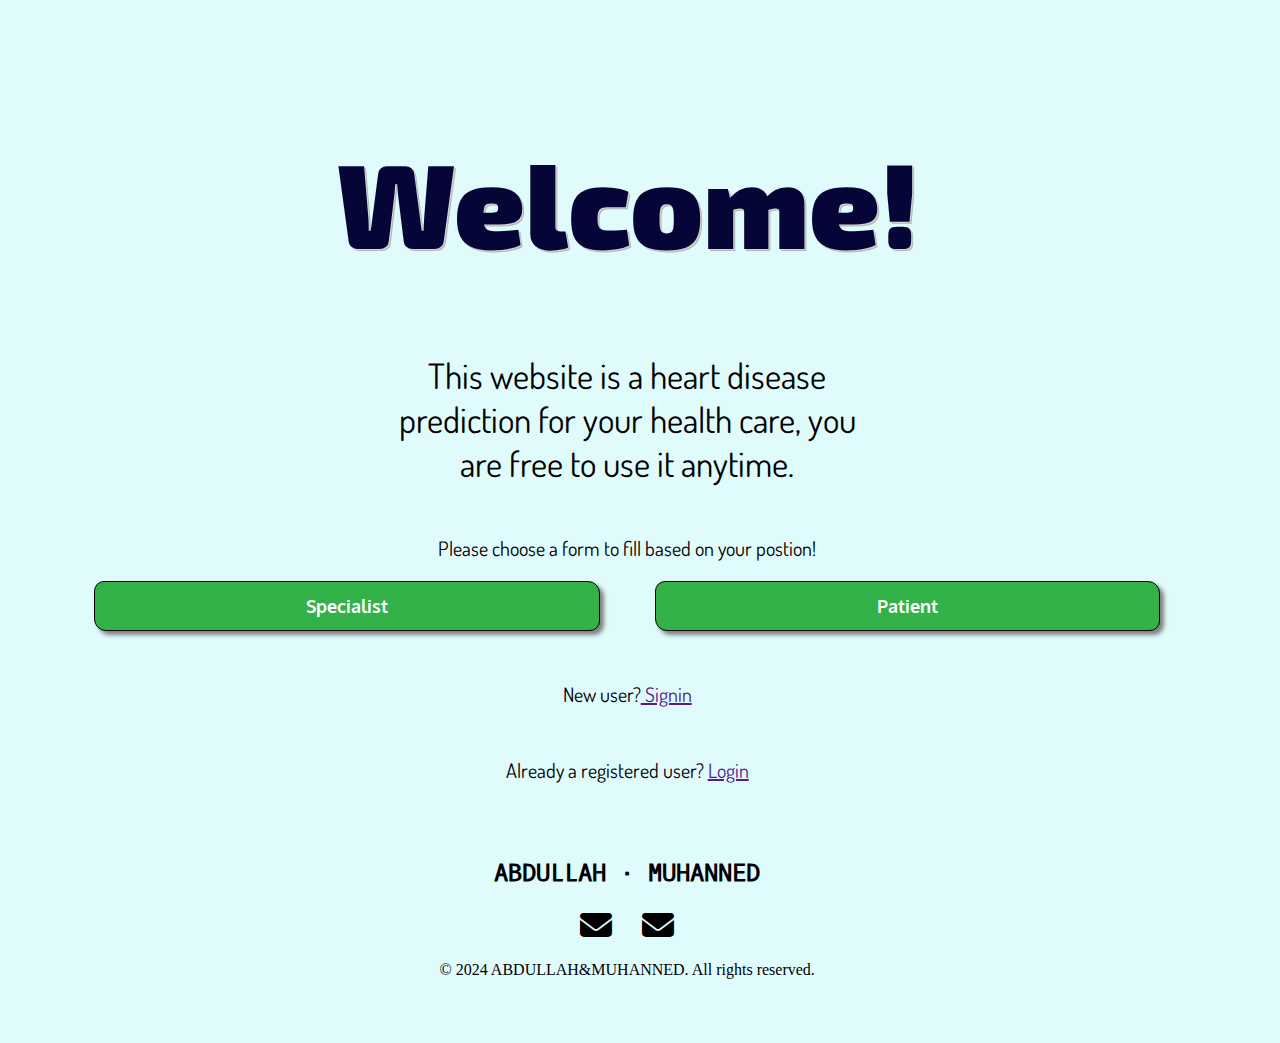
<file: index.html>
<!DOCTYPE html>
<html lang="en">
    <head>
        <meta charset="UTF-8">
        <meta name="viewport" content="width=device-width, initial-scale=1.0">
        <link rel="preconnect" href="https://fonts.googleapis.com">
        <link rel="preconnect" href="https://fonts.gstatic.com" crossorigin>
        <link href="https://fonts.googleapis.com/css2?family=Oxygen+Mono&family=Oxygen:wght@400;700&display=swap"
            rel="stylesheet">
            <link rel="preconnect" href="https://fonts.googleapis.com">
<link rel="preconnect" href="https://fonts.gstatic.com" crossorigin>
<link href="https://fonts.googleapis.com/css2?family=Exo+2:ital,wght@0,100..900;1,100..900&display=swap" rel="stylesheet">
        <link href="https://fonts.googleapis.com/css2?family=Dosis:wght@400;500&display=swap" rel="stylesheet">
        <link rel="stylesheet" href="https://cdnjs.cloudflare.com/ajax/libs/font-awesome/6.5.1/css/all.min.css">
        <link rel="stylesheet" href="css/welcome_style.css">
        <title>PHD_dignosis</title>
    </head>
<body>
    <div class="wel">
        <h1 class="message">Welcome!</h1>
        <span class="note">This website is a heart disease prediction for your health care,
             you are free to use it anytime. </span>
        <span class="sec-note">Please choose a form to fill based on your postion!</span>
    </div>
    <div class="bot">
        <a class="chois" href="./speci.html"><botton>Specialist</botton></a>
        <botton class="chois">Patient</botton>
        
    </div>
    <span class="sec-note">New user?<a href="" class="login"> Signin</a></span>
    <span class="sec-note">Already a registered user? <a href="" class="login">Login</a></span>
    <footer>
        <h2 class="nametag">ABDULLAH &middot; MUHANNED</h2>
        <ul class="footlist">
            <li><a href="mailto:aoob2001@gmail.com"><i class="fa-solid fa-envelope" aria-hidden="true"></i> <span
                        class="sr-only"> Email</span></a></li>
            <li><a href="mailto:mohanadalhoqail@gmail.com"><i class="fa-solid fa-envelope" aria-hidden="true"></i> <span
                        class="sr-only"> Email</span></a></li>
        </ul>
        <p class="copyright">&copy; 2024 ABDULLAH&MUHANNED. All rights reserved.</p>
    </footer>
</body>
</html>
</file>
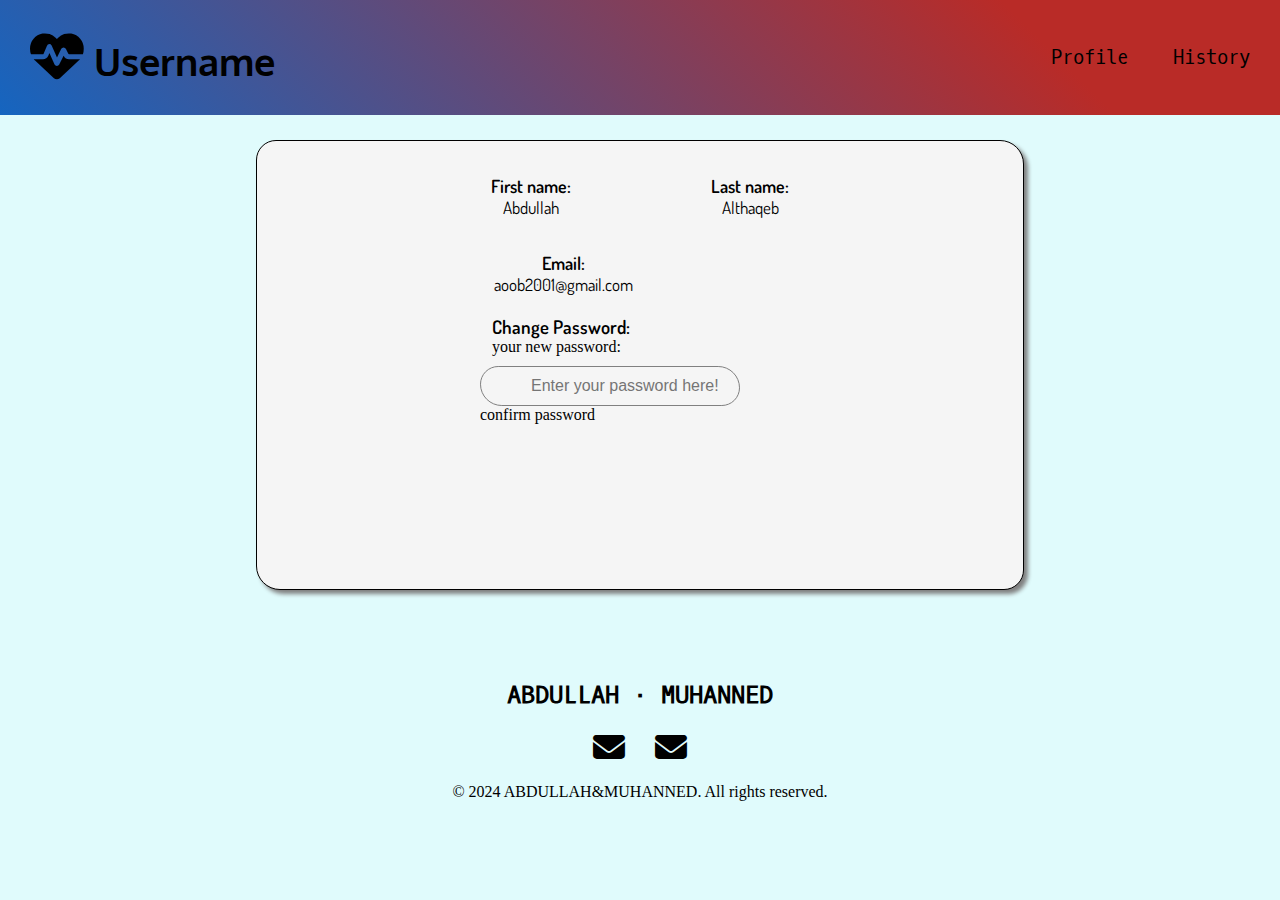
<file: profile.html>
<!DOCTYPE html>
<html lang="en">

<head>
    <meta charset="UTF-8">
    <meta name="viewport" content="width=device-width, initial-scale=1.0">
    <link rel="preconnect" href="https://fonts.googleapis.com">
    <link rel="preconnect" href="https://fonts.gstatic.com" crossorigin>
    <link href="https://fonts.googleapis.com/css2?family=Oxygen+Mono&family=Oxygen:wght@400;700&display=swap"
        rel="stylesheet">
        <link href="https://fonts.googleapis.com/css2?family=Dosis:wght@400;500&display=swap" rel="stylesheet">
    <link rel="stylesheet" href="https://cdnjs.cloudflare.com/ajax/libs/font-awesome/6.5.1/css/all.min.css">
    <link rel="stylesheet" href="css/style.css">
    <title>PHD_dignosis</title>
</head>
<body>
    <nav class="nav_bar">
        <ul class="ulist">
            <li>
                <h1 class="username"><a href="./speci.html"> <i class="fa-solid fa-heart-pulse"></i>
                        <span>Username</span></a></h1>
            </li>
            <li><a href="profile.html" class="profile">Profile</a></li>
            <li><a href="history.html" class="history">History</a></li>
        </ul>
    </nav>
    <section class="pass">
        <div class="back">
        <ui class="ch">
            <li class="sh-name">
                <span class="firstname">First name: <span class="info">Abdullah</span></span>
                
                <span class="lastname">Last name: <span class="info">Althaqeb</span></span>
                
            </li>
            <li class="email">
                <span class="user-email">Email: <span class="info">aoob2001@gmail.com</span></span>
            </li>
            <li class="inp-wr">
                <div class="inp-all">
                    <h3>Change Password: </h3><span class="sec-note">your new password:</span>
                </div>
                <input class="inp-num" type="password" min="1" max="700" step="1" placeholder="Enter your password here!">
            </li>
            <li class="ch-pass">confirm password</li>
        </ui>
    </div>
    </section>
    <footer>
        <h2 class="nametag">ABDULLAH &middot; MUHANNED</h2>
        <ul class="footlist">
            <li><a href="mailto:aoob2001@gmail.com"><i class="fa-solid fa-envelope" aria-hidden="true"></i> <span
                        class="sr-only"> Email</span></a></li>
            <li><a href="mailto:mohanadalhoqail@gmail.com"><i class="fa-solid fa-envelope" aria-hidden="true"></i> <span
                        class="sr-only"> Email</span></a></li>
        </ul>
        <p class="copyright">&copy; 2024 ABDULLAH&MUHANNED. All rights reserved.</p>
    </footer>
</body>
</file>
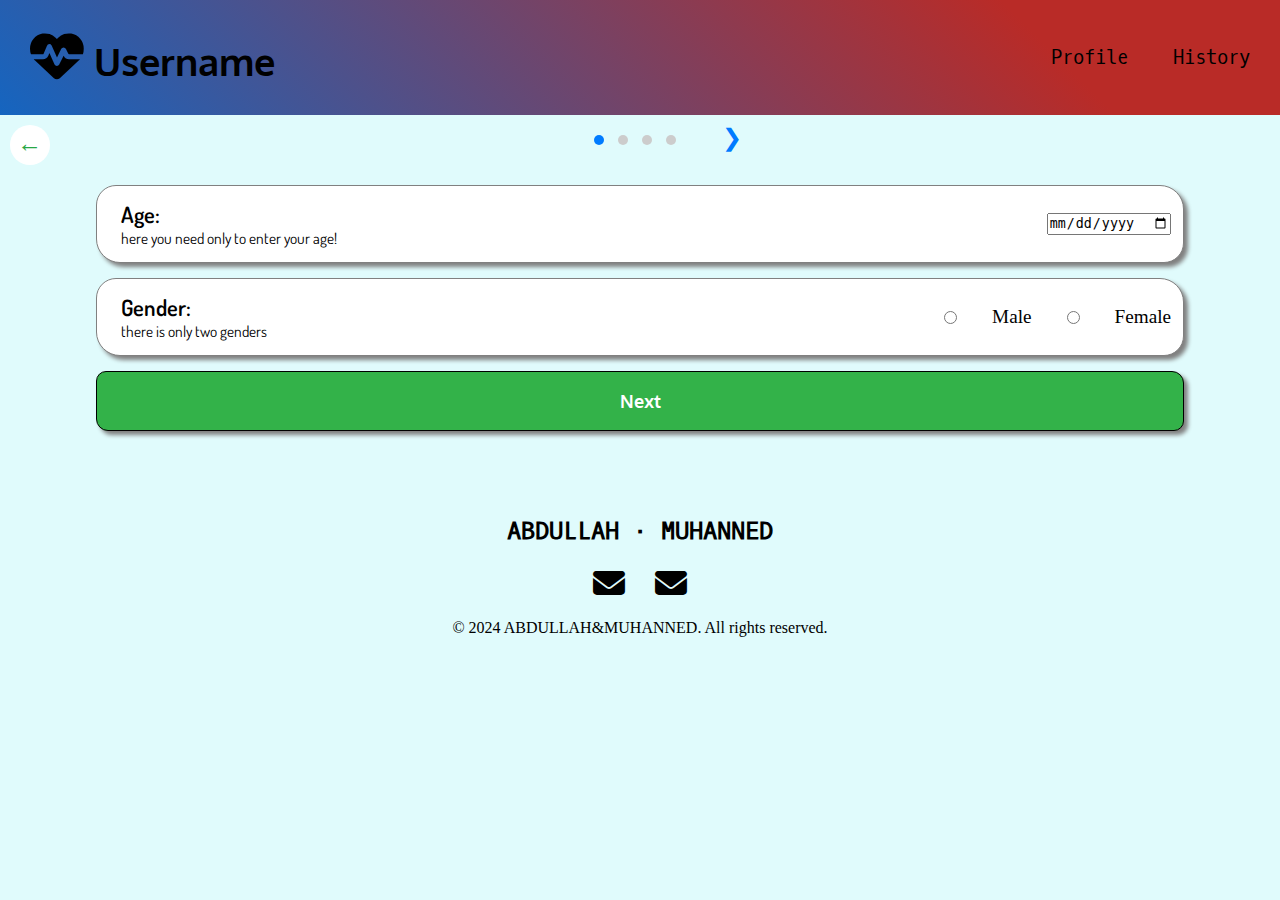
<file: speci.html>
<!DOCTYPE html>
<html lang="en">

<head>
    <meta charset="UTF-8">
    <meta name="viewport" content="width=device-width, initial-scale=1.0">
    <link rel="preconnect" href="https://fonts.googleapis.com">
    <link rel="preconnect" href="https://fonts.gstatic.com" crossorigin>
    <link href="https://fonts.googleapis.com/css2?family=Oxygen+Mono&family=Oxygen:wght@400;700&display=swap"
        rel="stylesheet">
    <link href="https://fonts.googleapis.com/css2?family=Dosis:wght@400;500&display=swap" rel="stylesheet">
    <link rel="stylesheet" href="https://cdnjs.cloudflare.com/ajax/libs/font-awesome/6.5.1/css/all.min.css">
    <link rel="stylesheet" href="css/style.css">
    <title>PHD_dignosis</title>
</head>

<body>
    <nav class="nav_bar">
        <ul class="ulist">
            <li>
                <h1 class="username"><a href="./speci.html"> <i class="fa-solid fa-heart-pulse"></i>
                        <span>Username</span></a></h1>
            </li>
            <li><a href="profile.html" class="profile">Profile</a></li>
            <li><a href="history.html" class="history">History</a></li>
        </ul>
    </nav>
    <section class="sec-att">
        <div class="trans">
            <div class="return"><a class="arrow" href="index.html">←</a></div>
        <div class="bullets">
            <span class="bullet current"></span>
            <span class="bullet"></span>
            <span class="bullet"></span>
            <span class="bullet"></span>
            <button class="nav-arrow left-arrow" onclick="navigateLeft()">&#10094;</button>
            <button class="nav-arrow right-arrow" onclick="navigateRight()">&#10095;</button>
        </div>
        <div class="empty"></div>
    </div>
        <ul class="attri-list">
            <div class="step" id="step1">
                <li class="inp-wr">
                    <div class="inp-all">
                        <h3>Age:</h3><span class="note">here you need only to enter your age!</span>
                    </div>
                    <input class="inp-date" type="date" step="1" placeholder="only numbers accepted">
                </li>
                <li class="chi">
                    <div class="inp-all">
                        <h3>Gender:</h3> <span class="note">there is only two genders</span>
                    </div>
                    <input class="chi-rad" type="radio" name="choies">Male<input class="chi-rad" type="radio"
                        name="choies">Female
                </li>
                <!-- <div class="sub-div"> -->
                <button class="sub-but" onclick="nextStep(2)">Next</button>
                <!-- </div> -->
            </div>
            <div class="step hidden" id="step2">
                <li class="opti">
                    <div class="inp-all">
                        <h3>chest pain:</h3> <span class="note">Typical angian = regular pain from the heart,
                            atypical = non-regular pain,
                            non-angina = there is pain but not from the heart,
                            Asymptomatic = there is no pain</span>
                    </div>
                    <select class="inp-sel">
                        <option value="Typical angina">Typical angina</option>
                        <option value="Atypical angina">Atypical angina</option>
                        <option value="non-anginal pain">non-anginal pain</option>
                        <option value="Asymptomatic">Asymptomatic</option>
                    </select>
                </li>
                <li class="inp-wr">
                    <div class="inp-all">
                        <h3> resting blood pressure: </h3> <span class="note">your blood pressure when you are
                            resting!</span>
                    </div>
                    <input class="inp-num" type="number" min="1" max="700" step="1" placeholder="only numbers in mm/Hg">
                </li>
                <li class="inp-wr">
                    <div class="inp-all">
                        <h3>Cholesterol:</h3><span class="note">total amount of cholesterol in your blood!</span>
                    </div>
                    <input class="inp-num" type="number" min="1" max="700" step="1" placeholder="only numbers in mg/dl">
                </li>
                <li class="chi">
                    <div class="inp-all">
                        <h3>fasting blood sugar > 120 mg/dl:</h3><span class="note">you have to be fasting at least 9
                            hours</span>
                    </div>
                    <input class="chi-rad" type="radio" name="choies1">True
                    <input class="chi-rad" type="radio" name="choies1">False
                </li>
                <button class="sub-but" type="button" onclick="previousStep(1)">Previous</button>
                <button class="sub-but" onclick="nextStep(3)">Next</button>
            </div>
            <div class="step hidden" id="step3">
                <li class="opti">
                    <div class="inp-all">
                        <h3>resting electrocardiographic:</h3><span class="note">test that records the heart’s rhythm
                            and
                            can detect abnormalities in its function!</span>
                    </div>
                    <select class="inp-sel">
                        <option value="normal">normal</option>
                        <option value="having ST-T wave abnormality">having ST-T wave abnormality</option>
                        <option value="left ventricular hypertrophy (LVH)">left ventricular hypertrophy (LVH)</option>
                    </select>
                </li>
                <li class="inp-wr">
                    <div class="inp-all">
                        <h3>maximum heart rate achieved:</h3><span class="note">here you need only to enter your heart
                            highest rate!</span>
                    </div>
                    <input class="inp-num" type="number" min="1" max="3000" step="1"
                        placeholder="only numbers accepted">
                </li>
                <li class="chi">
                    <div class="inp-all">
                        <h3>Exercise induced angina:</h3><span class="note">chest pain or discomfort during physical
                            activity.</span>
                    </div>
                    <input class="chi-rad" type="radio" name="choies2">Yes<input class="chi-rad" type="radio"
                        name="choies2">No
                </li>
                <li class="inp-wr">
                    <div class="inp-all">
                        <h3>ST Depression (oldpeak):</h3><span class="note">ST depression refers to a finding on an
                            electrocardiogram (ECG) wherein the trace in
                            the ST segment is abnormally low below the baseline</span>
                    </div>
                    <input class="inp-num" type="number" min="1" max="3000" step="1"
                        placeholder="only numbers accepted">
                </li>
                <button class="sub-but" type="button" onclick="previousStep(2)">Previous</button>
                <button class="sub-but" onclick="nextStep(4)">Next</button>
            </div>
            <div class="step hidden" id="step4">
                <li class="opti">
                    <div class="inp-all">
                        <h3>slope of the peak exercise ST segment:</h3>
                    </div>
                    <select class="inp-sel">
                        <option value="upsloping">upsloping</option>
                        <option value="flat">flat</option>
                        <option value="downsloping">downsloping</option>
                    </select>
                </li>
                <li class="opti">
                    <div class="inp-all">
                        <h3>(CA)Number of Major Vessels Colored by Flourosopy:</h3>
                    </div> <select class="inp-sel">
                        <option value="0">0</option>
                        <option value="1">1</option>
                        <option value="2">2</option>
                        <option value="3">3</option>
                    </select>
                </li>
                <li class="opti">
                    <div class="inp-all">
                        <h3>(thal)Thalassemia:</h3><span class="note"> blood disorder that affects the production of
                            hemoglobin.</span>
                    </div>
                    <select class="inp-sel">
                        <option value="3">Normal</option>
                        <option value="6">Fixed defect</option>
                        <option value="7">Reversable defect</option>
                    </select>
                </li>
                <li class="chi">
                    <div class="inp-all">
                        <h3>(num)Diagnosis of Heart Disease:</h3><span class="note">(0 = < 50% diameter narrowing, 1=>
                                50%
                                diameter narrowing)</span>
                    </div>
                    <input class="chi-rad" type="radio" name="choies3">0<input class="chi-rad" type="radio"
                        name="choies3">1
                </li>
                <button class="sub-but" type="button" onclick="previousStep(3)">Previous</button>
                <button class="sub-but">Submit</button>
            </div>
        </ul>
    </section>
    <!-- <div class="sub-div"> -->

    <!-- </div> -->

    <footer>
        <h2 class="nametag">ABDULLAH &middot; MUHANNED</h2>
        <ul class="footlist">
            <li><a href="mailto:aoob2001@gmail.com"><i class="fa-solid fa-envelope" aria-hidden="true"></i> <span
                        class="sr-only"> Email</span></a></li>
            <li><a href="mailto:mohanadalhoqail@gmail.com"><i class="fa-solid fa-envelope" aria-hidden="true"></i> <span
                        class="sr-only"> Email</span></a></li>
        </ul>
        <p class="copyright">&copy; 2024 ABDULLAH&MUHANNED. All rights reserved.</p>
    </footer>
    <!-- <script src="https://kit.fontawesome.com/484bd66d3c.js" crossorigin="anonymous"></script> -->
    <script src="javascript/script.js"></script>
</body>

</html>
</file>
<file: css/welcome_style.css>
* {
    box-sizing: border-box;
    margin: 0;
    padding: 0;
}
:root{
    --mono: "Oxygen Mono", monospace;
    --sans: Oxygen, sans-serif;
    --dosis: 'Dosis', sans-serif;
    --font-family-sans-serif: cera-round-pro, "Helvetica Neue", "Helvetica", "Arial", sans-serif;
}
body{
    /* max-width: 100%; */
    /* background: linear-gradient(190deg, #12c2e9 0%, #f64f59 100%); */
    background-color: #e0fbfc;
    display: flex;
    flex-flow: column;
    align-items: center;
    justify-content: center;
    width: 98vw;
    height: 98vh;
}
.wel{
    display: flex;
    flex-flow: column wrap;
    justify-content: center;
    align-items: center;
    
}
.message{
    font-family: "Exo 2", sans-serif;
    font-size: 60px;
    color: rgb(5, 5, 55);
    font-optical-sizing: auto;
    font-weight: 900;
    font-style: normal;
    text-shadow: 1px 1px 0px #d6d6d6,
                 2px 2px 0px #b6b6b6;
    padding: 10px 0 10px 0;
    cursor: default;
}
.note{
    display: block;
    width: 280px;
    text-align: center;
    justify-content: center;
    font-family: var(--dosis);
    font-size: 15px;
    cursor: default;
}
.sec-note{
    display: block;
    width: 280px;
    text-align: center;
    justify-content: center;
    font-family: var(--dosis);  
    font-size: 10px;
    cursor: default;
    padding: 14px 0 20px 0;
}
.bot{
    width: 85%;
    display: flex;
    align-items: center;
    justify-content: center;
    gap: 55px;
    margin: 10px 0 10px 0;
}
.chois{
    width: 65%;
    height: 50px;
    display: flex;
    align-items: center;
    justify-content: center;
    color: white;
    border: 1px solid black;
    border-radius: 10px 12px;
    background-color: #33b249;
    font-family: var(--sans);
    font-size: large;
    font-weight: bold;
    cursor: pointer;
    box-shadow: 4px 4px 4px gray;
    text-decoration: none;
}
/* a{
    text-decoration: none;
    color: inherit;
} */
.chois:hover{
    background-color: #56e36d;
}
.login{
    font-style: unset;
}
/* footer start */
footer{
    text-align: center;
    padding: 64px 0;
}
.nametag{
    font-family: var(--mono);
    color: var(--lighter-yallow);
}
.footlist{
    list-style: none;
    display:flex;
    flex-basis: 100%;
    justify-content: center;
    gap: 30px;
    margin: 20px 0;
}

.footlist [class*="fa-"] {
    font-size: 200%;
    color: black;
}

.footlist [class*="fa-"]:hover {
    color: blue;
}
/* footer ends */
@media (min-width: 850px){
    .message{
        font-size: 120px;
        margin: 280px 0 10px 0;
    }
    .note{
        font-size: 35px;
        width: 500px;
        padding: 60px 0 10px 0;
    }
    .sec-note{
        font-size: 20px;
        width: 500px;
        padding: 40px 0 10px 0;
    }
}
</file>
<file: css/style.css>
* {
    box-sizing: border-box;
    margin: 0;
    padding: 0;
}
:root{
    --mono: "Oxygen Mono", monospace;
    --sans: Oxygen, sans-serif;
    --dosis: 'Dosis', sans-serif;

}
.hidden{
    display: none !important;
    opacity: 0;
}
body{
    max-width: 100%;
    /* background: linear-gradient(190deg, #12c2e9 0%, #f64f59 100%); */
    background-color: #e0fbfc;
}
.nav_bar{
    font-family: var(--mono);
    font-weight: 500;
    /* font-size: 80%; */
    padding: 30px;
    background: linear-gradient(45deg, #1565C0 0%, #b92b27 80%);
}
h1>a{
    font-family: var(--sans);
    font-weight: 700;
}
.ulist>:first-child{
    flex-basis: 100%;
    text-align: center;
}
.attri-list>li{
    flex-basis: 100%;
    text-align: center;
}
.ulist{
    display: flex;
    flex-flow: row wrap;
    justify-content: center;
    align-items: center;
    gap: 15px 45px ;
    list-style-type: none;
    padding: 0;
    margin: 0;
}
.trans{
    display: flex;
    flex-flow: row;
    align-items: center;
    justify-content: space-between;
}
.return{
    /* width: 20%; */
    flex-grow: 0;
    flex-shrink: 0;
    /* margin-left: 20px; */
    background-color: hsl(0, 0%, 100%);
    width: 40px;
    height: 40px;
    border-radius: 50%;
    margin: 10px 0 0 10px;
    padding:5px 0px 0 7px;
}
.arrow{
    color:#28A745;
    text-decoration: none;
    font-size: 25px;
    width: 200px;
}
.empty{
    flex-grow: 0;
    flex-shrink: 0;
}
.bullets {
    text-align: center;
    flex-grow: 1;
    flex-shrink: 1;
    position: relative;
    margin-right: 60px;
}

.nav-arrow {
    position:absolute;
    top: -40%;
    background: none;
    border: none;
    color: #007BFF;
    cursor: pointer;
    font-size: 24px;
    padding: 0 10px;
}
.left-arrow {
    left: 20%;
}

.right-arrow {
    right: 20%;
}

.bullet {
    height: 10px;
    width: 10px;
    background-color: #ccc;
    display: inline-block;
    border-radius: 50%;
    margin: 0 5px;
}

.bullet.current {
    background-color: #007BFF;
}

.bullet.completed {
    background-color: #28A745;
}
.attri-list{
    display: flex;
    flex-flow: column wrap;
    justify-content: center;
    align-items: center;
    gap: 15px 35px ;
    list-style-type: none;
    padding: 20px 0px;
    margin: 0;
}
.nav_bar a{
    color: black;
    text-decoration: none;
    display: block;

}
nav [class*="fa-"] {
    font-size: 140%;
    color: black;
}
nav [class*="fa-"]:hover{
    color: blue;
}
/* .inp-wr,.chi,.opti{
    display: block;
    /* width: 290px; */

section>ul>li{
    display: flex;
    flex-flow: row wrap;
    justify-content: center;
    align-items: center;
    gap: 20px 35px;
    width: 85%;
    background-color: white;
    border: 1px solid gray;
    border-radius: 20px 24px;
    padding: 4px 12px;
    box-shadow: 4px 4px 4px gray;
}
.step {
    display: flex;
    flex-flow: row wrap;
    justify-content: center;
    align-items: center;
    gap: 15px 45px ;
    list-style-type: none;
    padding: 0;
    margin: 0;
    transition: opacity 0.5s ease-in-out;
}
.step>li{
    display: flex;
    flex-flow: row wrap;
    justify-content: center;
    align-items: center;
    gap: 20px 35px;
    width: 85%;
    background-color: white;
    border: 1px solid gray;
    border-radius: 20px 24px;
    padding: 4px 12px;
    box-shadow: 4px 4px 4px gray;
    transition: opacity 0.5s ease-in;
}
h3{
    font-family: var(--dosis);
    font-weight: 600;
}

/* input{
    background-color: whitesmoke;
    border: 1px solid gray;
    width: 70%;
} */
.inp-num::placeholder{
    padding-left: 5px;
    font-size: small;
}
.inp-num{
    width: 150px;
    height: 20px;
    background-color:whitesmoke;
    border-radius: 20px 24px;
    border: 1px solid gray;
}
.inp-num:checked{ 
    border: none;
    padding-left: 10px;
}
.inp-sel{
    width: 130px;
    height: 20px;
    background-color:whitesmoke;
    border-radius: 20px 24px;
    border: 1px solid gray;
    padding: 0 12px;
}
/* .chi-rad{
    display: inline-block;
    width: 20%;
} */


.note{
    display: block;
    width: 300px;
    align-items: center;
    justify-content: center;
    font-family: var(--dosis);
    font-size: 80%;
}

.sub-but{
    width: 85%;
    height: 60px;
    color: white;
    border: 1px solid black;
    border-radius: 10px 12px;
    background-color: #33b249;
    font-family: var(--sans);
    font-size: large;
    font-weight: bold;
    cursor: pointer;
    box-shadow: 4px 4px 4px gray;
}
.sub-but:hover{
    background-color: #56e36d;
}
/* footer start */
footer{
    text-align: center;
    padding: 64px 0;
}
.nametag{
    font-family: var(--mono);
    color: var(--lighter-yallow);
}
.footlist{
    list-style: none;
    display:flex;
    flex-basis: 100%;
    justify-content: center;
    gap: 30px;
    margin: 20px 0;
}

.footlist [class*="fa-"] {
    font-size: 200%;
    color: black;
}

.footlist [class*="fa-"]:hover {
    color: blue;
}
/* Profile */
.pass{
    display: flex;
    justify-content: center;
    align-items: center;
    /* height: auto;
    background-color: whitesmoke;
    margin: 25px 25px;
    border-radius: 20px 24px;
    border: 0.5px solid black;
    box-shadow: 4px 4px 4px gray;
    list-style-type: none; */
}
.back{
    display: flex;
    justify-content: center;
    align-items:normal;
    width: 100%;  
    height: 450px;
    background-color: whitesmoke;
    margin: 25px 25px;
    border-radius: 20px 24px;
    border: 0.5px solid black;
    box-shadow: 4px 4px 4px gray;
    list-style-type: none;
}
.ch{
    width: 320px;
}
.sh-name{
    display: flex;
    justify-content: center;
    align-items: center;
    gap: 80px;
    padding: 34px 0 10px 0;
}
.email{
    display: flex;
    justify-content: flex-start;
    align-items: center;
    margin: 24px 0px 10px 45px;
}
.firstname, .lastname, .user-email{
    display: flex;
    flex-flow: column wrap;
    justify-content: space-between;
    align-items: center;
    font-size: 18px;
    font-family: var(--dosis);
    font-weight: 600;
}
.info{
    font-size: 17px;
    font-family: var(--dosis);
    font-weight: 400;
}

@media (min-width: 850px){
    .nav_bar,.attri-list{
        font-size: 120%;
    }
    nav {
        /* max-width: 1200px; */
        margin: 0 auto;
    }
    .left-arrow {
        left: 40%;
    }
    
    .right-arrow {
        right: 40%;
    }
    .ulist>:first-child{
        flex-basis: auto;
        text-align: left;
        margin-right: auto;
    }
    .inp-all{
        flex-basis: auto;
        text-align: left;
        margin-right: auto;
        padding: 10px 12px;
    }
    .inp-num{
    width: 260px;
    height: 40px;
    padding-left: 20px;
    }
    .inp-num::placeholder{
        padding-left: 30px;
        font-size: medium;
    }
    .inp-sel{
        width: 260px;
    height: 40px;
    }
    .note{
        width: 400px;
    }
    .back{
        width: 60%;
    }
    .sh-name{
        gap: 140px;
    }
    .email{
        margin: 24px 0px 10px 14px;
    }
    /* .knowme{
        max-width: 1200px;
        margin: 0 auto;
    } */
}
</file>
